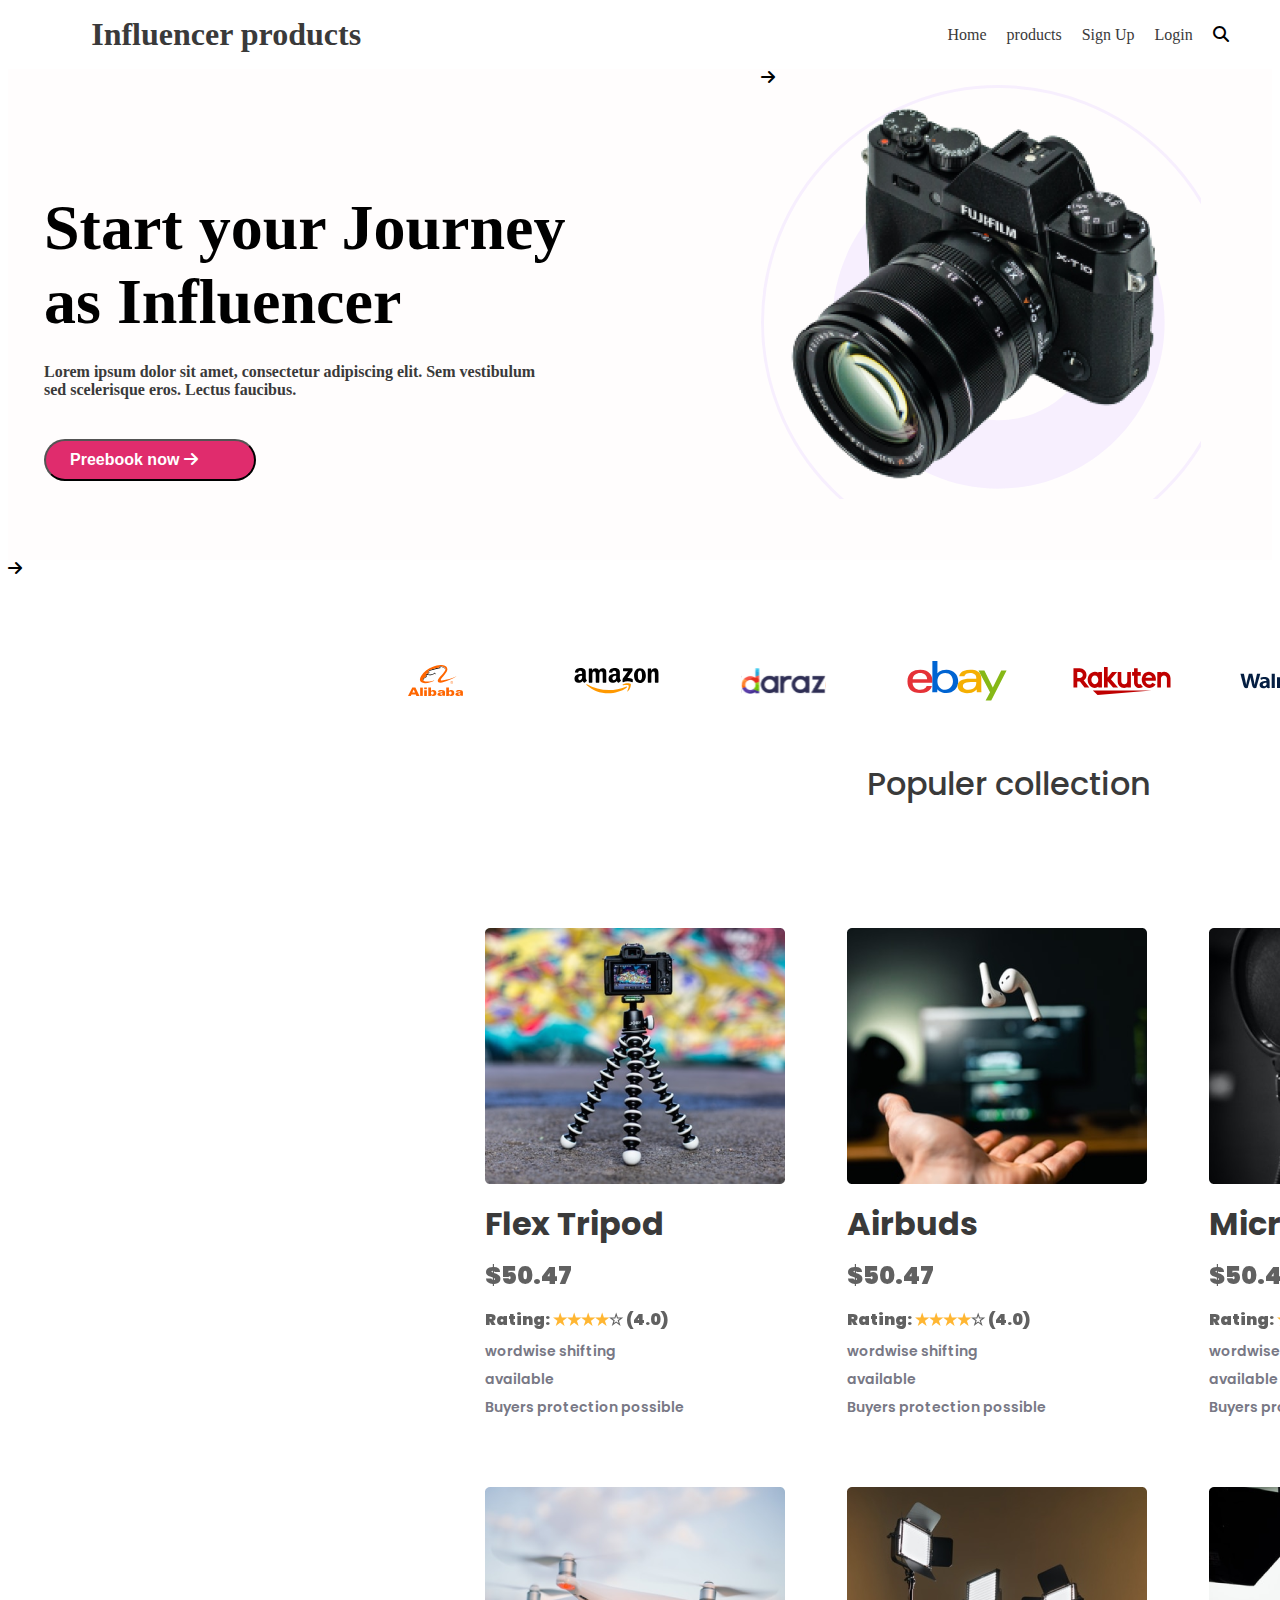
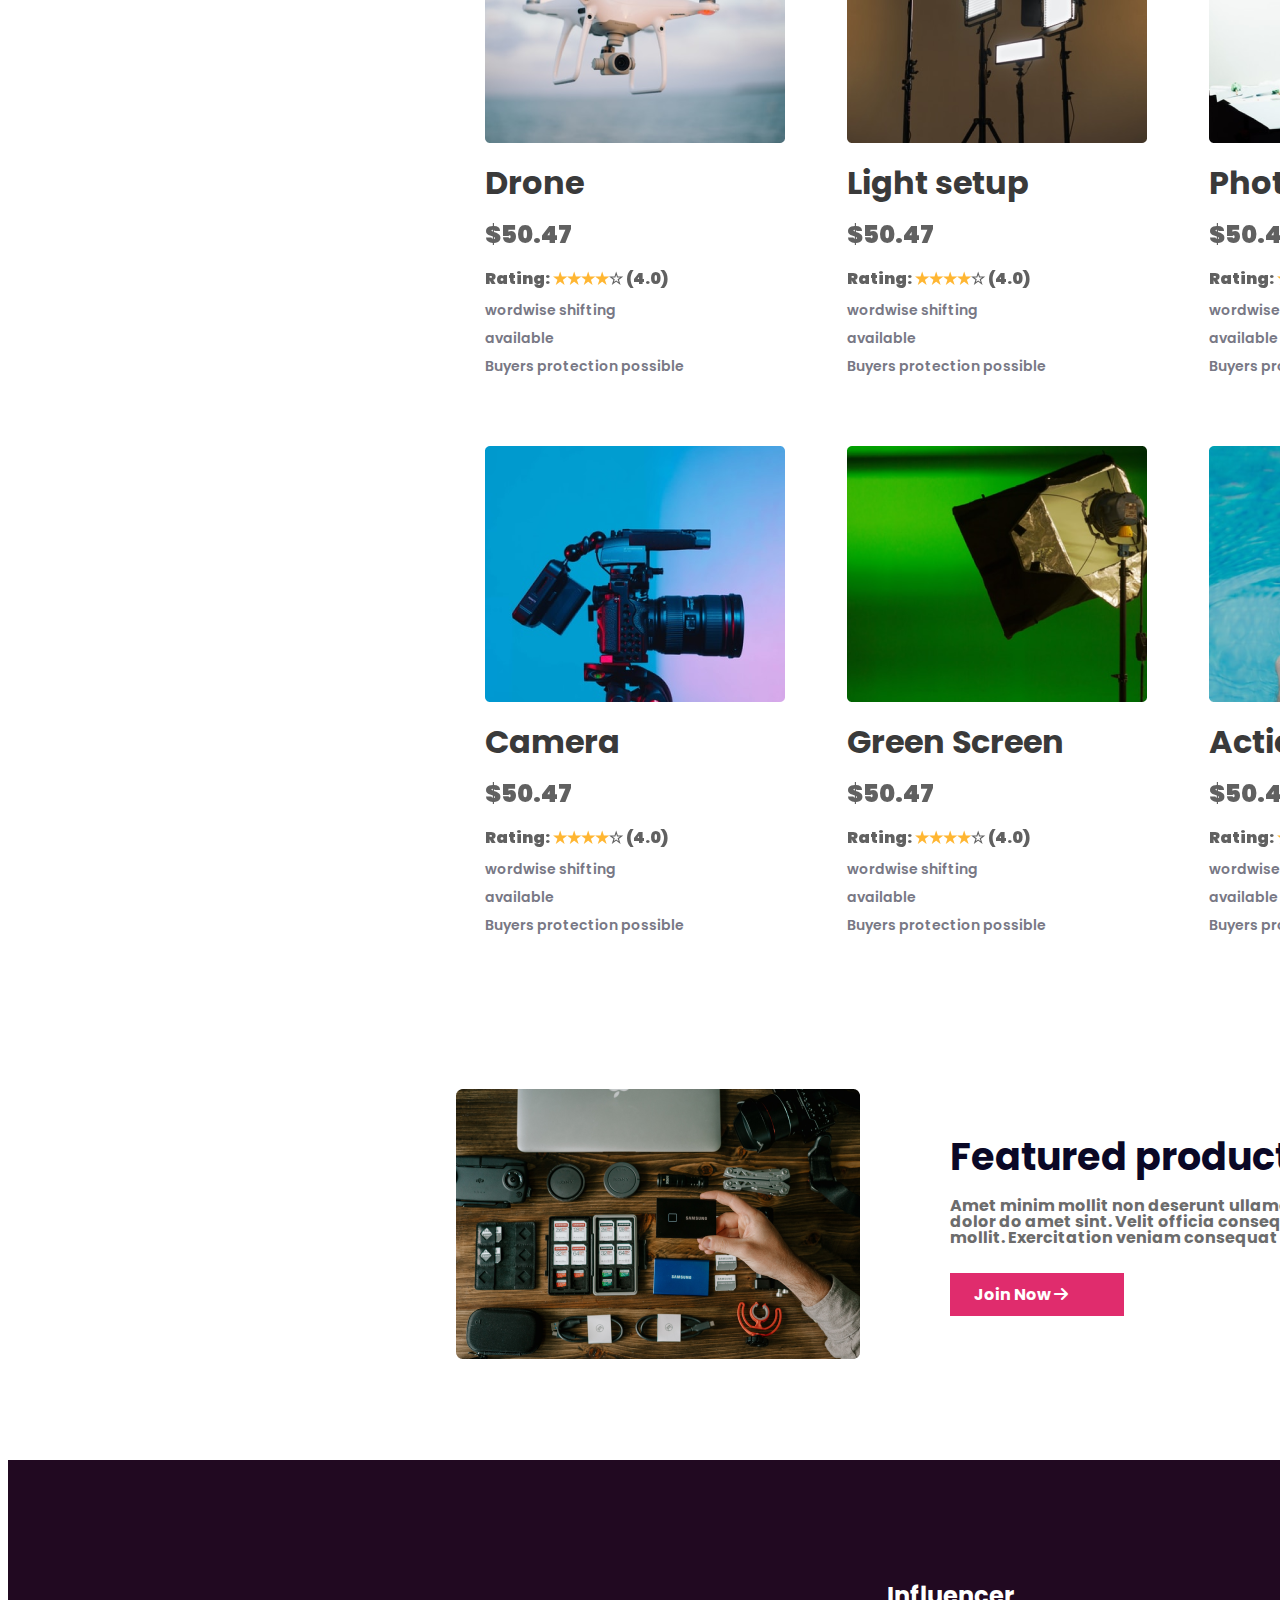
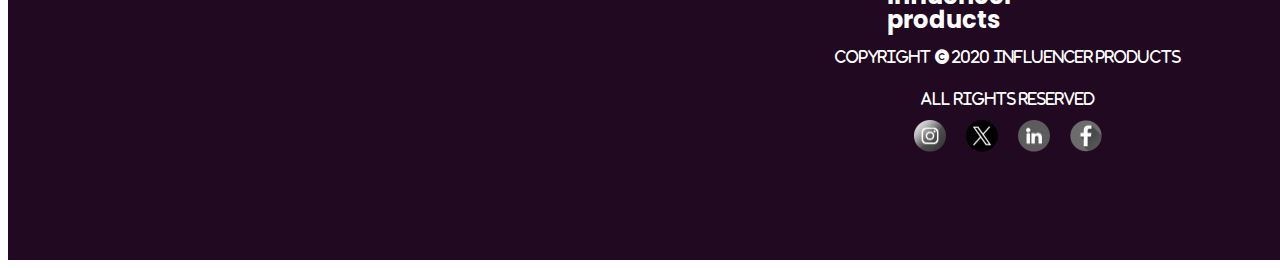
<file: index.html>
<!DOCTYPE html>
<html lang="en">
<head>
     <link rel="stylesheet" href="influence-gear.css">
    <meta charset="UTF-8">
    <meta name="viewport" content="width=device-width, initial-scale=1.0">
    <title>Influence gear</title>
   <link rel="stylesheet" href="https://cdnjs.cloudflare.com/ajax/libs/font-awesome/6.5.1/css/all.min.css">
</head>
<body>
    <nav>
        <ul>
           <li class="sp"><a href="">Influencer products</a></li> 
           <div><li><a href="">Home</a></li>    
           <li><a href="">products</a></li> 
           <li><a href="">Sign Up</a></li> 
           <li><a href="">Login</a></li> 
           <li><i class="fa-solid fa-magnifying-glass"></i></li>
</div>
        </ul>
    </nav>
    <section class="first">
        <div><h1>Start your Journey as 
Influencer</h1>
        <p>Lorem ipsum dolor sit amet, consectetur adipiscing elit. Sem vestibulum sed scelerisque eros. Lectus faucibus.</p>
        <button class="btn">Preebook now    <i class="fa-solid fa-arrow-right"></div>
        <div id="img"><img src="/images/logos/main-camera.png" alt=""></div>
    </section>
    <section class="cart">
   <img src="/images/logos/Alibaba.svg" alt=""><img src="/images/logos/Amazon.svg" alt=""><img src="/images/logos/Daraz.pk Logo.svg" alt=""><img src="/images/logos/Ebay.svg" alt=""><img src="images/logos/Rakuten.svg" alt=""><img src="/images/logos/Walmart.svg" alt=""><img src="/images/logos/Target.svg" alt="">
    </section>
    <section class="collection">
        <div><h3 class="fon head color">Populer collection</h3></div>
        <div class="container">
            <div class="box color fon">
                <img src="/images/logos/tripod.png" alt="">
                <h1>Flex Tripod</h1>
                <p class="para">$50.47</p>
                <p class="paraone">Rating: <span>★★★★</span>☆ (4.0)</p>
                <p class="paratwo">wordwise shifting</p>
                <p class="paratwo">available</p>
                <p class="paratwo">Buyers protection possible</p>
            </div>
            <div class="box color fon">
                <img src="/images/logos/airpod.png" alt="">
                <h1>Airbuds</h1>
                    <p class="para">$50.47</p>
                <p class="paraone">Rating: <span>★★★★</span>☆ (4.0)</p>
                <p class="paratwo">wordwise shifting</p>
                <p class="paratwo">available</p>
                <p class="paratwo">Buyers protection possible</p>
            </div>
            <div class="fon color box">
                <img src="/images/logos/mic.png" alt="">
                <h1>Microphone</h1>
                        <p class="para">$50.47</p>
                <p class="paraone">Rating: <span>★★★★</span>☆ (4.0)</p>
                <p class="paratwo">wordwise shifting</p>
                <p class="paratwo">available</p>
                <p class="paratwo">Buyers protection possible</p>
            </div>
            <div class="fon color box">
                <img src="/images/logos/drone.png" alt="">
                <h1>Drone</h1>
                    <p class="para">$50.47</p>
                <p class="paraone">Rating: <span>★★★★</span>☆ (4.0)</p>
                <p class="paratwo">wordwise shifting</p>
                <p class="paratwo">available</p>
                <p class="paratwo">Buyers protection possible</p>
            </div>
            <div class="fon color box">
                <img src="/images/logos/lights.png" alt="">
                <h1>Light setup</h1>
                     <p class="para">$50.47</p>
                <p class="paraone">Rating: <span>★★★★</span>☆ (4.0)</p>
                <p class="paratwo">wordwise shifting</p>
                <p class="paratwo">available</p>
                <p class="paratwo">Buyers protection possible</p>
            </div>
            <div class="fon color box">
                <img src="/images/logos/setup.png" alt="">
                <h1>Photoshoot set</h1>
                   <p class="para">$50.47</p>
                <p class="paraone">Rating: <span>★★★★</span>☆ (4.0)</p>
                <p class="paratwo">wordwise shifting</p>
                <p class="paratwo">available</p>
                <p class="paratwo">Buyers protection possible</p>
            </div>
            <div class="fon color box">
                <img src="/images/logos/camera.png" alt="">
                <h1>Camera</h1>
           <p class="para">$50.47</p>
                <p class="paraone">Rating: <span>★★★★</span>☆ (4.0)</p>
                <p class="paratwo">wordwise shifting</p>
                <p class="paratwo">available</p>
                <p class="paratwo">Buyers protection possible</p>
            </div>
            <div class="fon color box">
                <img src="/images/logos/single-light.png" alt="">
                <h1>Green Screen</h1>
                   <p class="para">$50.47</p>
                <p class="paraone">Rating: <span>★★★★</span>☆ (4.0)</p>
                <p class="paratwo">wordwise shifting</p>
                <p class="paratwo">available</p>
                <p class="paratwo">Buyers protection possible</p>
            </div>
            <div class="fon color box">
                <img src="/images/logos/action.png" alt="">
                <h1>Action Camera</h1>
                 <p class="para">$50.47</p>
                <p class="paraone">Rating: <span>★★★★</span>☆ (4.0)</p>
                <p class="paratwo">wordwise shifting</p>
                <p class="paratwo">available</p>
                <p class="paratwo">Buyers protection possible</p>
            </div>
        </div>

    </section>
    <section class="features">
        <div><img src="/images/logos/gear.png" alt=""></div>
        <div class="wri fon"><h1>Featured products at one place</h1>
        <p>Amet minim mollit non deserunt ullamco est sit aliqua dolor do amet sint.
             Velit officia consequat duis enim velit mollit. Exercitation veniam consequat sunt nostrud amet.</p>
        <botton class="btn">Join Now  <i class="fa-solid fa-arrow-right"></i></botton></div>
    </section>
   <section class="foot">
    <h1 class="fon">Influencer products</h1>
    <p>Copyright © 2020  influencer products</p>
    <p>All rights reserved</p>
    <div><img src="/images/logos/Instagram.png" alt=""><img src="images/logos/Twitter.png" alt=""><img src="images/logos/Linkedin.png" alt=""><img src="/images/logos/Facebook.png" alt=""></div>
   </section>
</body>
</html>
</file>
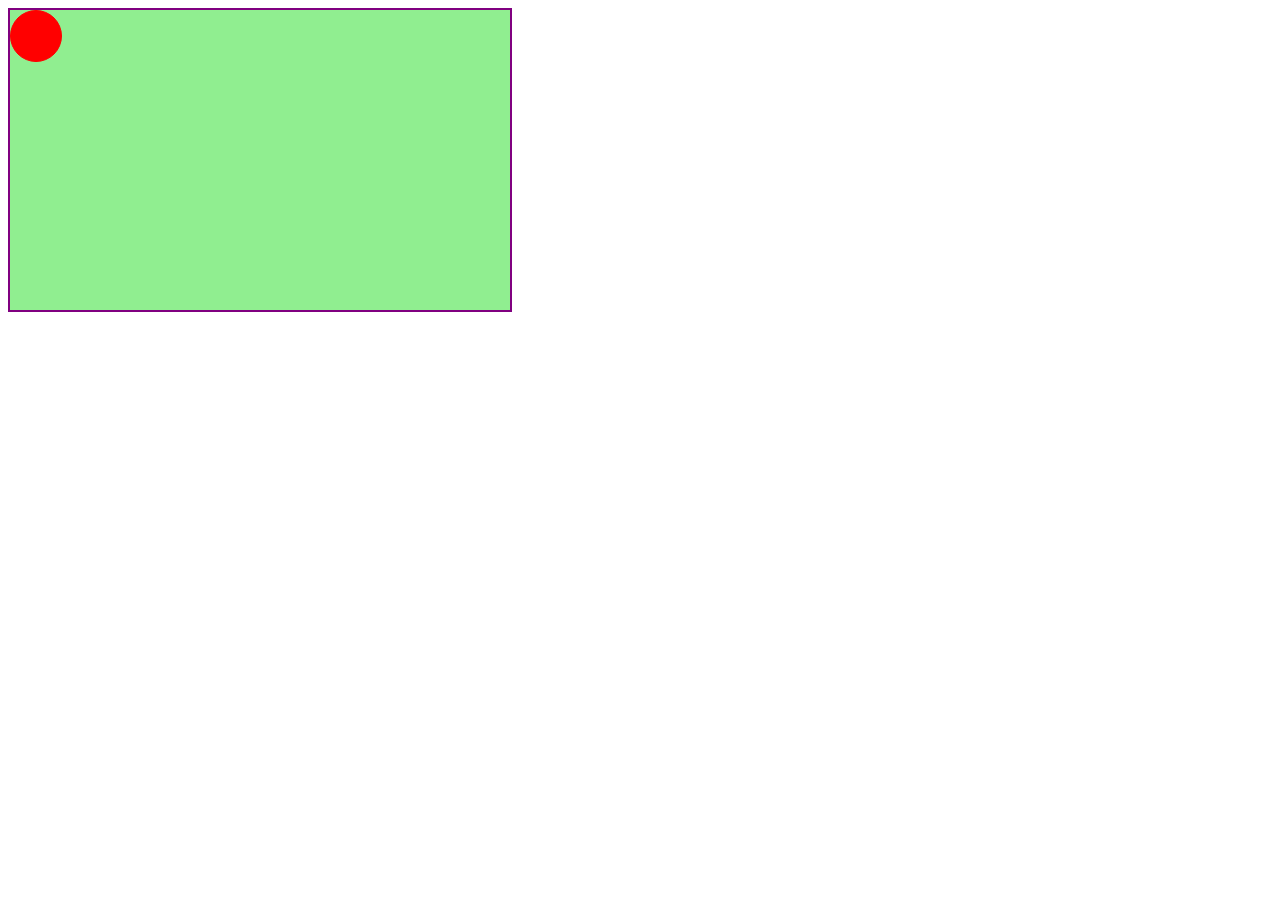
<file: animation.html>
<!DOCTYPE html>
<html lang="en">
<head>
    <meta charset="UTF-8">
    <meta name="viewport" content="width=device-width, initial-scale=1.0">
    <title>animation</title>
    <style>
        .stage{
            height: 300px;
            width: 500px;
            border: 2px solid purple;
            background-color: lightgreen;
        }
        .ball{
            height: 50px;
            width: 50px;
            border: 1px solid red;
            background-color: red;
            border-radius: 50%;
           position: relative;
           left: 0px;
           top: 0px;
           animation: bounce 5s ease-in-out infinite alternate;
        }
        @keyframes bounce{
            0%{
                left: 0px;
            }
            25%{
                left: 100px;
                top: 150px;
                background-color: blue;
            }
    100%{
                left: 450px;
                top: 0px;
                background-color: red;
            }
        }
    </style>
</head>
<body>
    <div class="stage">
        <div class="ball"></div>
    </div>
</body>
</html>
</file>
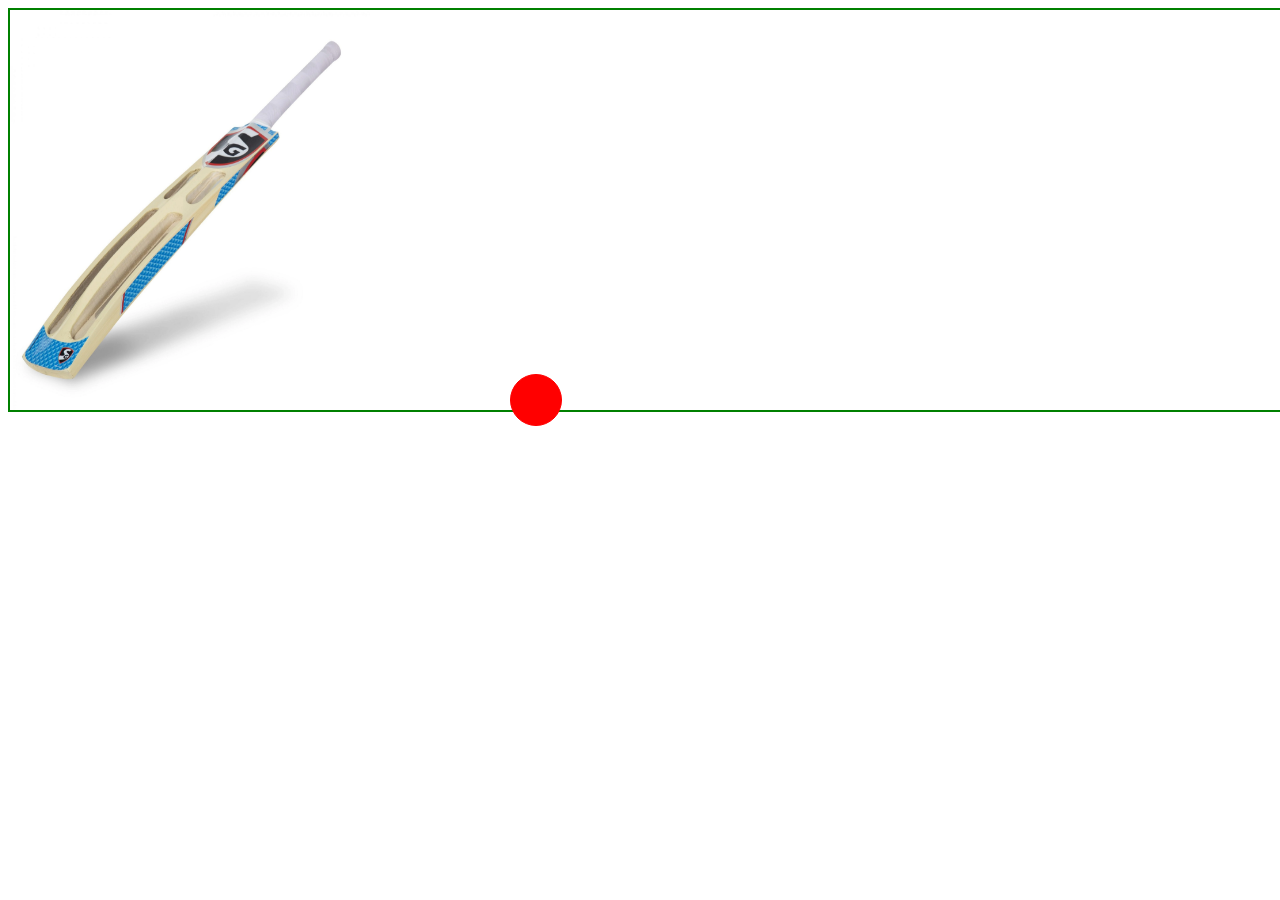
<file: cricket.html>
<!DOCTYPE html>
<html lang="en">
<head>
    <meta charset="UTF-8">
    <meta name="viewport" content="width=device-width, initial-scale=1.0">
    <title>cricket-ball</title>
<style>
    .field{
       height: 400px;
       width: 1800px;
        border: 2px solid green;
        transition: transform 0.1s ease-in ;
    }
    .field img{
        height: 400px;
        width: 20%;
        
    }
    .ball{
        height: 50px;
        width: 50px;
        border: 1px solid red;
        background-color: red;
        border-radius: 50%;
       position: relative;
       left: 500px;
       bottom: 40px;
    transition: transform 2s ease-out 0.1s ;
    }
    .field:hover img{
        transform: rotate(-70deg);
        transform-origin: top right;
    }
    .field:hover .ball{
        transform: translateX(1000px) translateY(-200px);
    }
</style>
</head>
<body>
    <div class="field">
        <img src="/images/T-800_1-scaled.webp" alt="">
       <div class="ball"></div>
    </div>
</body>
</html>
</file>
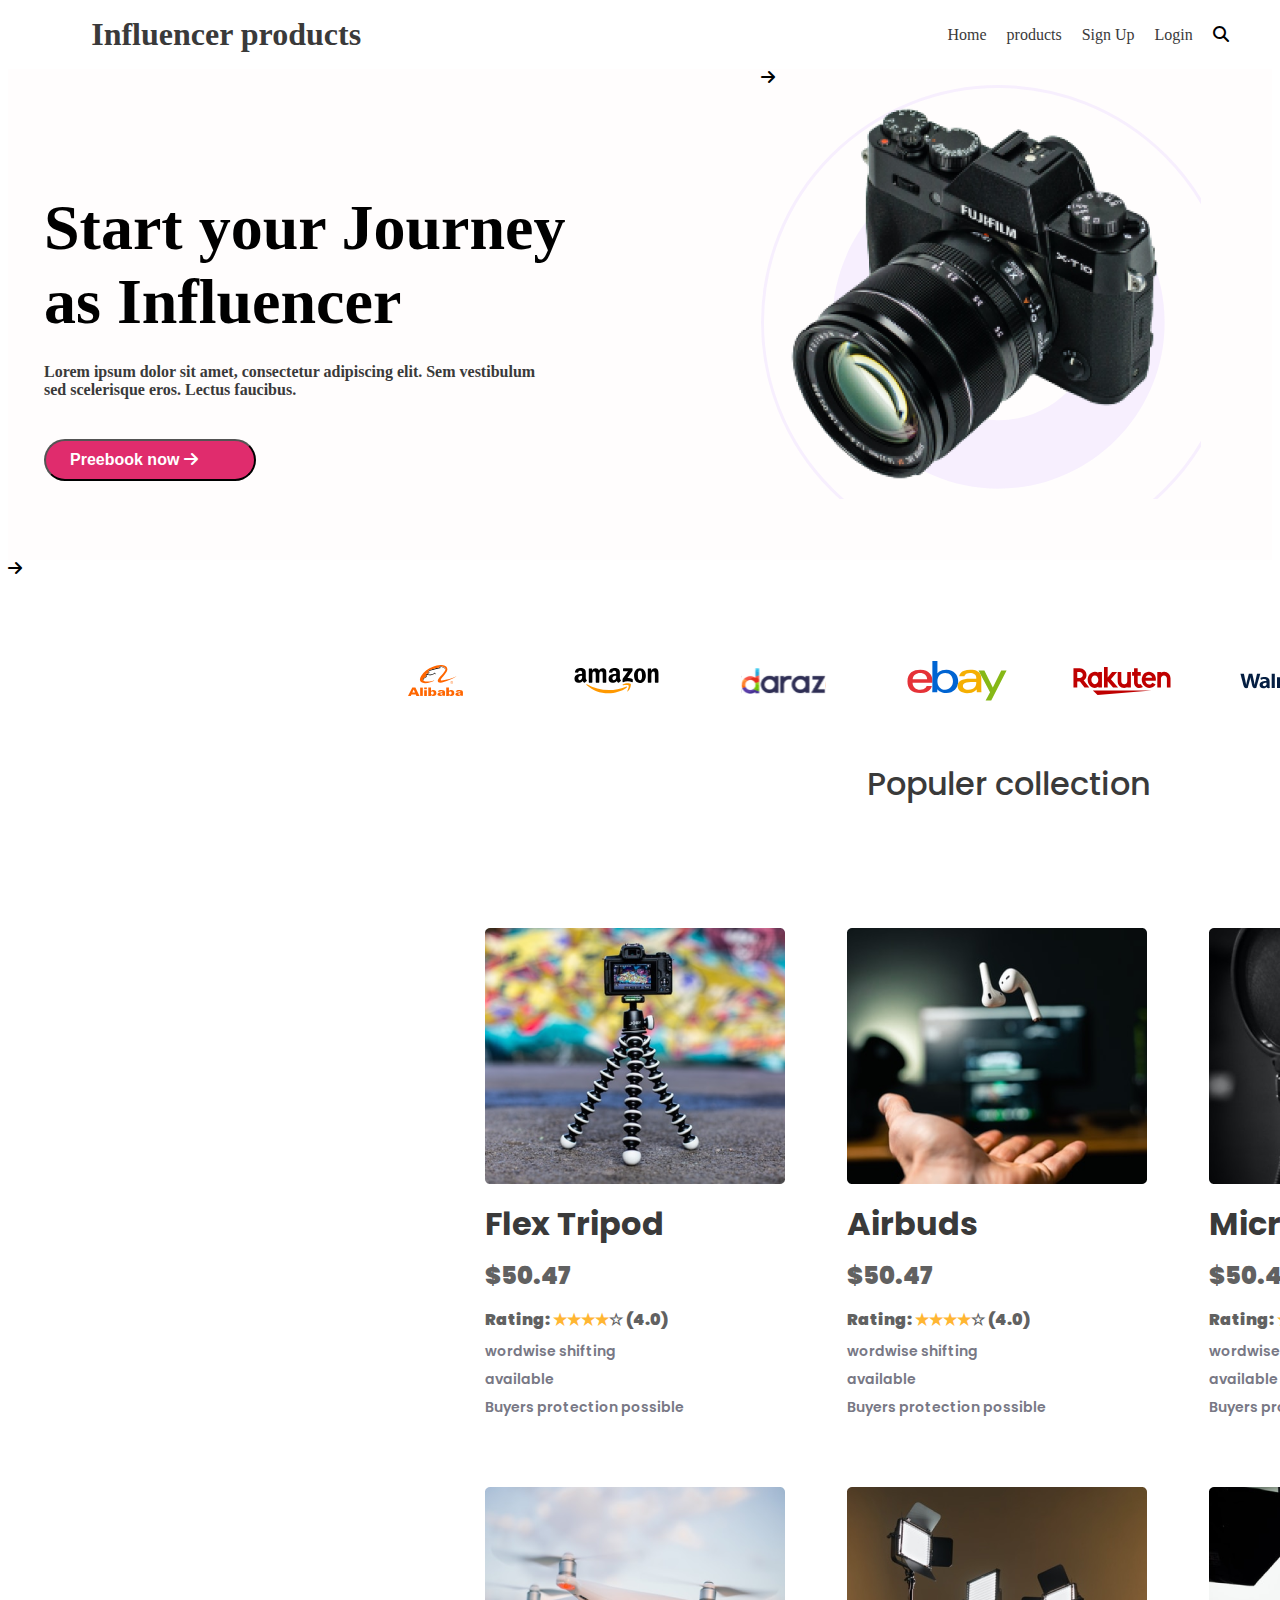
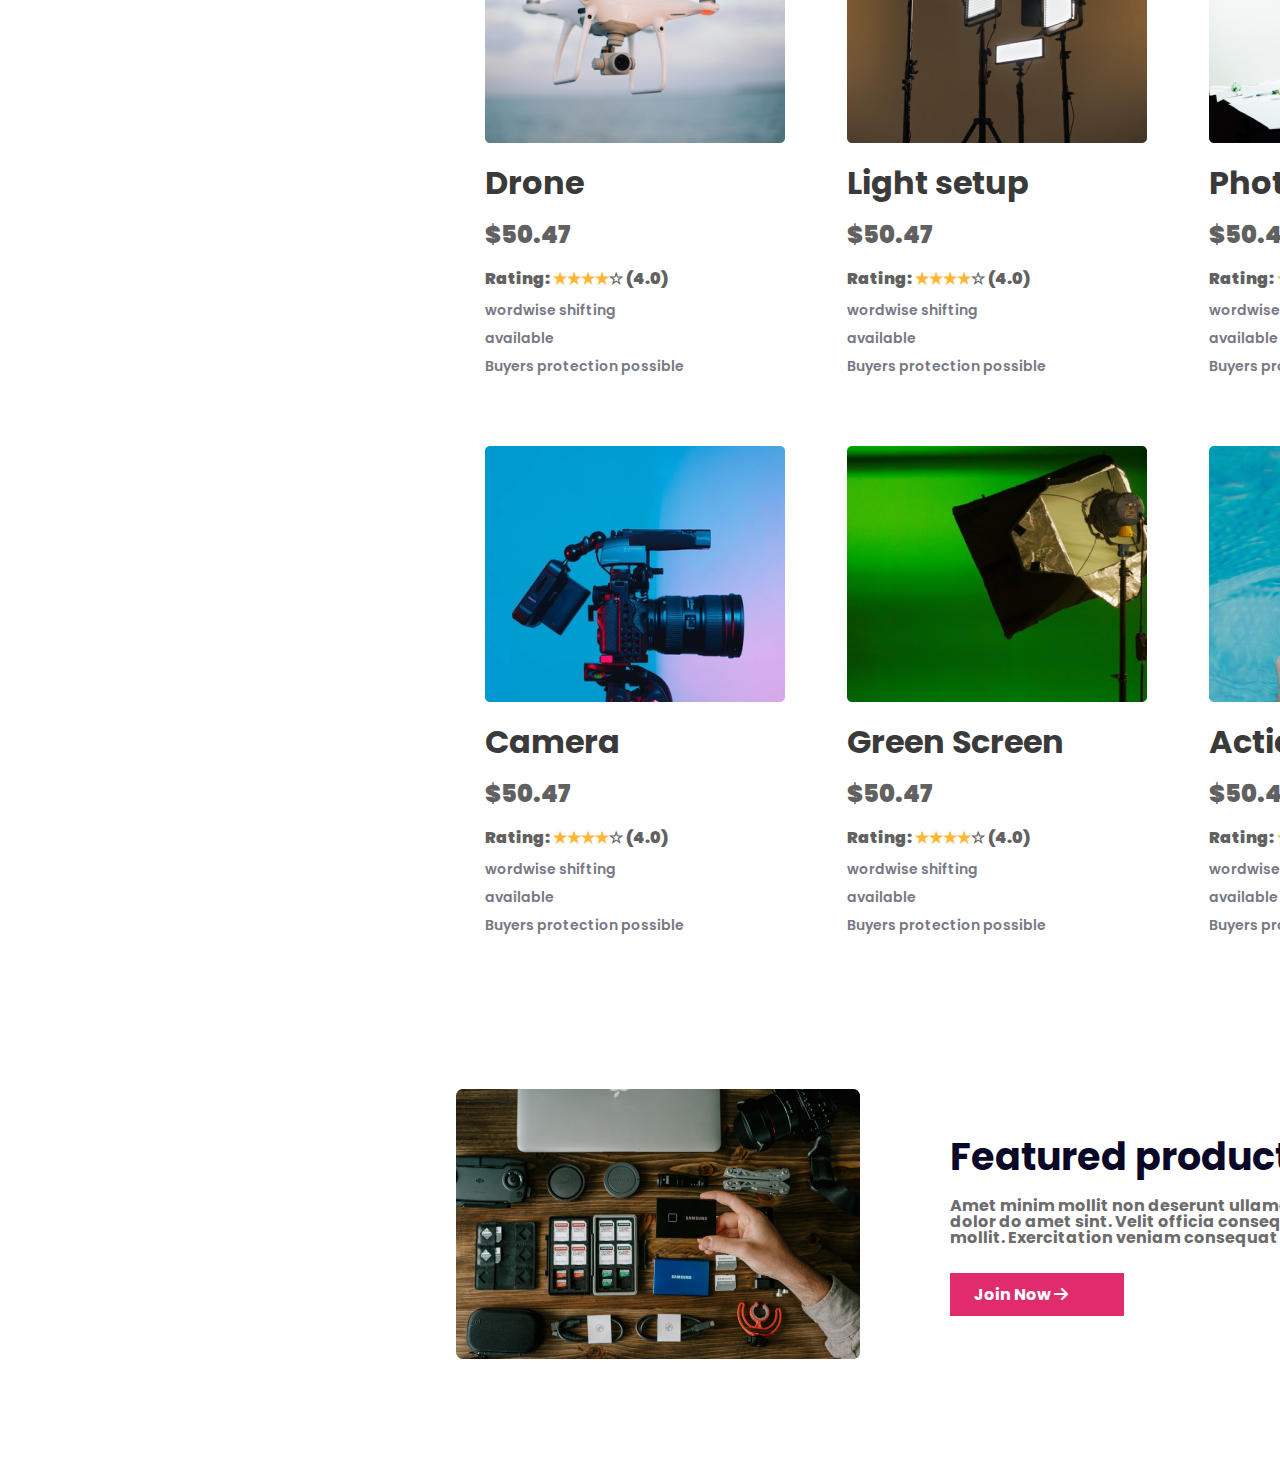
<file: influence-gear.html>
<!DOCTYPE html>
<html lang="en">
<head>
     <link rel="stylesheet" href="influence-gear.css">
    <meta charset="UTF-8">
    <meta name="viewport" content="width=device-width, initial-scale=1.0">
    <title>Influence gear</title>
   <link rel="stylesheet" href="https://cdnjs.cloudflare.com/ajax/libs/font-awesome/6.5.1/css/all.min.css">
</head>
<body>
    <nav>
        <ul>
           <li class="sp"><a href="">Influencer products</a></li> 
           <div><li><a href="">Home</a></li>    
           <li><a href="">products</a></li> 
           <li><a href="">Sign Up</a></li> 
           <li><a href="">Login</a></li> 
           <li><i class="fa-solid fa-magnifying-glass"></i></li>
</div>
        </ul>
    </nav>
    <section class="first">
        <div><h1>Start your Journey as 
Influencer</h1>
        <p>Lorem ipsum dolor sit amet, consectetur adipiscing elit. Sem vestibulum sed scelerisque eros. Lectus faucibus.</p>
        <button class="btn">Preebook now    <i class="fa-solid fa-arrow-right"></div>
        <div id="img"><img src="/images/logos/main-camera.png" alt=""></div>
    </section>
    <section class="cart">
   <img src="/images/logos/Alibaba.svg" alt=""><img src="/images/logos/Amazon.svg" alt=""><img src="/images/logos/Daraz.pk Logo.svg" alt=""><img src="/images/logos/Ebay.svg" alt=""><img src="images/logos/Rakuten.svg" alt=""><img src="/images/logos/Walmart.svg" alt=""><img src="/images/logos/Target.svg" alt="">
    </section>
    <section class="collection">
        <div><h3 class="fon head color">Populer collection</h3></div>
        <div class="container">
            <div class="box color fon">
                <img src="/images/logos/tripod.png" alt="">
                <h1>Flex Tripod</h1>
                <p class="para">$50.47</p>
                <p class="paraone">Rating: <span>★★★★</span>☆ (4.0)</p>
                <p class="paratwo">wordwise shifting</p>
                <p class="paratwo">available</p>
                <p class="paratwo">Buyers protection possible</p>
            </div>
            <div class="box color fon">
                <img src="/images/logos/airpod.png" alt="">
                <h1>Airbuds</h1>
                    <p class="para">$50.47</p>
                <p class="paraone">Rating: <span>★★★★</span>☆ (4.0)</p>
                <p class="paratwo">wordwise shifting</p>
                <p class="paratwo">available</p>
                <p class="paratwo">Buyers protection possible</p>
            </div>
            <div class="fon color box">
                <img src="/images/logos/mic.png" alt="">
                <h1>Microphone</h1>
                        <p class="para">$50.47</p>
                <p class="paraone">Rating: <span>★★★★</span>☆ (4.0)</p>
                <p class="paratwo">wordwise shifting</p>
                <p class="paratwo">available</p>
                <p class="paratwo">Buyers protection possible</p>
            </div>
            <div class="fon color box">
                <img src="/images/logos/drone.png" alt="">
                <h1>Drone</h1>
                    <p class="para">$50.47</p>
                <p class="paraone">Rating: <span>★★★★</span>☆ (4.0)</p>
                <p class="paratwo">wordwise shifting</p>
                <p class="paratwo">available</p>
                <p class="paratwo">Buyers protection possible</p>
            </div>
            <div class="fon color box">
                <img src="/images/logos/lights.png" alt="">
                <h1>Light setup</h1>
                     <p class="para">$50.47</p>
                <p class="paraone">Rating: <span>★★★★</span>☆ (4.0)</p>
                <p class="paratwo">wordwise shifting</p>
                <p class="paratwo">available</p>
                <p class="paratwo">Buyers protection possible</p>
            </div>
            <div class="fon color box">
                <img src="/images/logos/setup.png" alt="">
                <h1>Photoshoot set</h1>
                   <p class="para">$50.47</p>
                <p class="paraone">Rating: <span>★★★★</span>☆ (4.0)</p>
                <p class="paratwo">wordwise shifting</p>
                <p class="paratwo">available</p>
                <p class="paratwo">Buyers protection possible</p>
            </div>
            <div class="fon color box">
                <img src="/images/logos/camera.png" alt="">
                <h1>Camera</h1>
           <p class="para">$50.47</p>
                <p class="paraone">Rating: <span>★★★★</span>☆ (4.0)</p>
                <p class="paratwo">wordwise shifting</p>
                <p class="paratwo">available</p>
                <p class="paratwo">Buyers protection possible</p>
            </div>
            <div class="fon color box">
                <img src="/images/logos/single-light.png" alt="">
                <h1>Green Screen</h1>
                   <p class="para">$50.47</p>
                <p class="paraone">Rating: <span>★★★★</span>☆ (4.0)</p>
                <p class="paratwo">wordwise shifting</p>
                <p class="paratwo">available</p>
                <p class="paratwo">Buyers protection possible</p>
            </div>
            <div class="fon color box">
                <img src="/images/logos/action.png" alt="">
                <h1>Action Camera</h1>
                 <p class="para">$50.47</p>
                <p class="paraone">Rating: <span>★★★★</span>☆ (4.0)</p>
                <p class="paratwo">wordwise shifting</p>
                <p class="paratwo">available</p>
                <p class="paratwo">Buyers protection possible</p>
            </div>
        </div>

    </section>
    <section class="features">
        <div><img src="/images/logos/gear.png" alt=""></div>
        <div class="wri fon"><h1>Featured products at one place</h1>
        <p>Amet minim mollit non deserunt ullamco est sit aliqua dolor do amet sint.
             Velit officia consequat duis enim velit mollit. Exercitation veniam consequat sunt nostrud amet.</p>
        <botton class="btn">Join Now  <i class="fa-solid fa-arrow-right"></i></botton></div>
    </section>
</body>
</html>
</file>
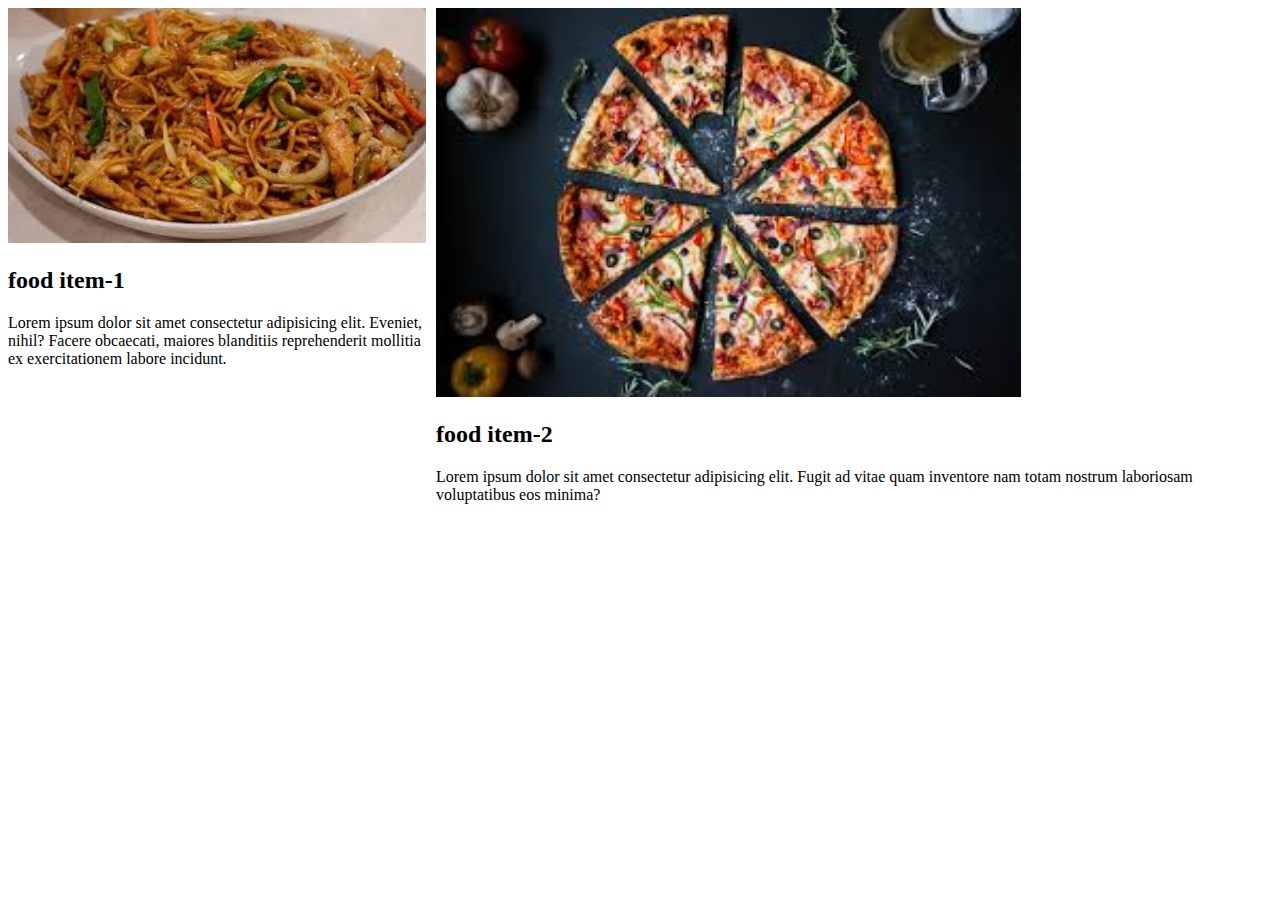
<file: project1.html>
<!DOCTYPE html>
<html lang="en">
<head>
  
    <meta charset="UTF-8">
    <meta name="viewport" content="width=device-width, initial-scale=1.0">
    <title>Document</title>
      <style>
        .container{ 
            display: grid;
            grid-template-columns: repeat(1,1fr) 2fr;
            gap: 10px;
        }
        .food-2 img{
width: 70%;
        }
        .food-1 img{
            width: 100%;
        }
        @media screen and (max-width:600px){
            .container{
                display: flex;
                flex-direction: column;
            }
        .food-1 img{
            width: 70%;
         }
         .food-2 img{
            width: 100%;
         }
        }
      
    </style>
</head>
<body>
    <div class="container">
        <div class="food-1">
            <img src="/images/images (1).jpeg" alt="">
            <h2>food item-1</h2>
            
            <p>Lorem ipsum dolor sit amet consectetur adipisicing elit. Eveniet, nihil? Facere obcaecati, maiores blanditiis reprehenderit mollitia ex exercitationem labore incidunt.</p>
        </div>
        <div class="food-2">
            <img src="/images/images.jpeg" alt="">
            
            <h2>food item-2</h2>
            <p>Lorem ipsum dolor sit amet consectetur adipisicing elit. Fugit ad vitae quam inventore nam totam nostrum laboriosam voluptatibus eos minima?</p>
            
    </div>
</body>
</html>
</file>
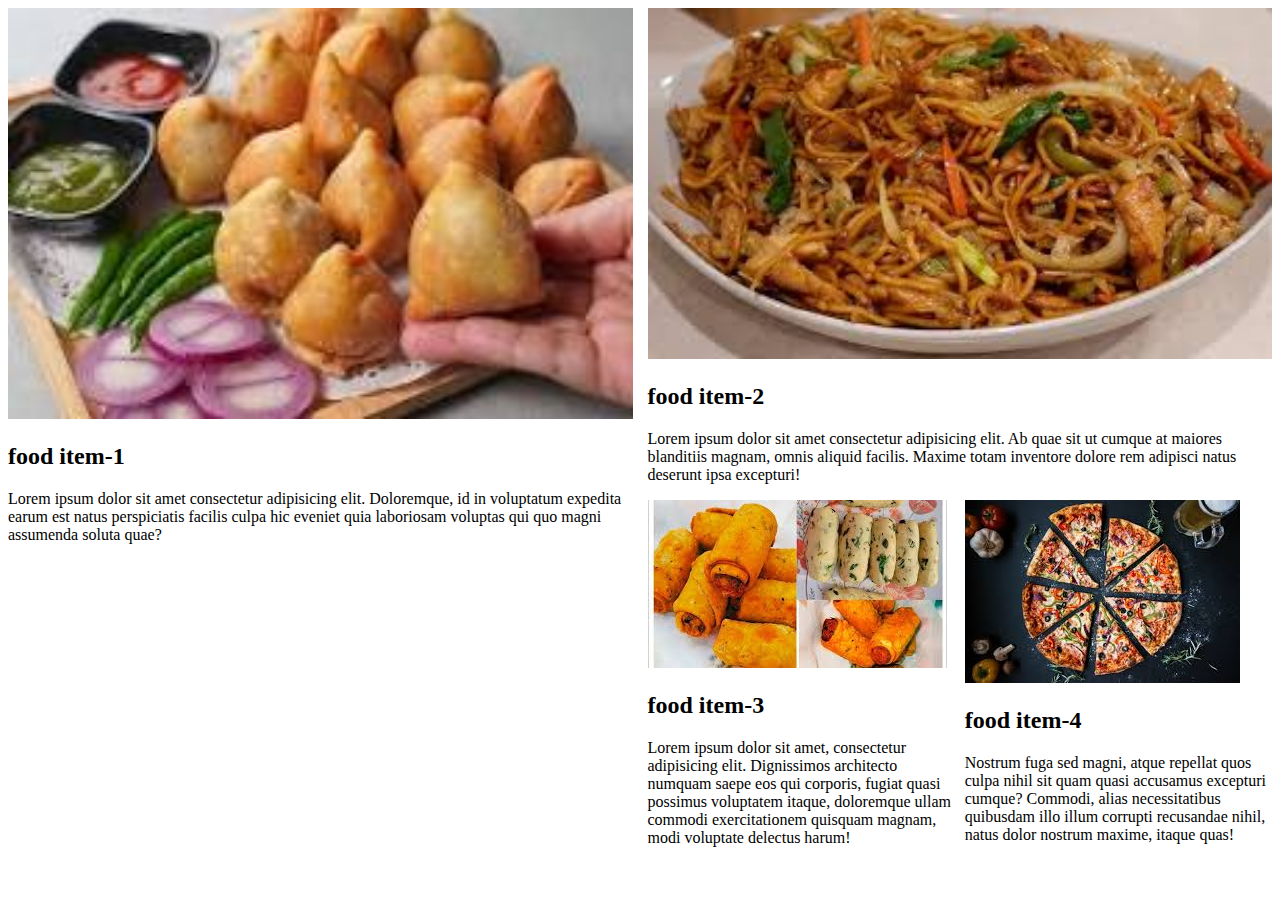
<file: project2.html>
<!DOCTYPE html>
<html lang="en">
<head>
    <style>
        .container{
            display: grid;
            grid-template-columns: repeat(2,1fr);
            gap: 15px;
        }
 #a1 img{
width: 100%;
        }
        #a2 {
display: grid;
grid-template-columns: repeat(2,1fr);
gap: 10px;
        }
        #a3 img{
width: 100%;
height: 90%;
        }
        @media screen and (max-width:700px){
            .container{
                display: flex;
                flex-direction: column;
            }
       #a2{
display: flex;
flex-direction: column;
       }
       #a2 div img{
width: 100%;
       }
        }
      
 
    </style>
    <meta charset="UTF-8">
    <meta name="viewport" content="width=device-width, initial-scale=1.0">
    <title>project-2</title>
</head>
<body>
    <div class="container">
        <div id="a1"><img src="/images/download.jpeg" alt="">
        <h2>food item-1</h2>
        <p>Lorem ipsum dolor sit amet consectetur adipisicing elit. Doloremque, id in voluptatum expedita 
            earum est natus perspiciatis facilis culpa hic eveniet quia laboriosam voluptas qui quo magni assumenda soluta quae?</p></div>
        <div>
            <div id="a3"><img src="/images/images (1).jpeg" alt="">
            <h2>food item-2</h2>
            <p>Lorem ipsum dolor sit amet consectetur adipisicing elit. Ab quae sit ut cumque at maiores 
                blanditiis magnam, omnis aliquid facilis. Maxime totam inventore dolore rem adipisci natus deserunt ipsa excepturi!</p></div>
        <div id="a2">
            <div>
                <img src="/images/images (2).jpeg" alt="">
                <h2>food item-3</h2>
                <p>Lorem ipsum dolor sit amet, consectetur adipisicing elit. Dignissimos architecto numquam 
                    saepe eos qui corporis, fugiat quasi possimus voluptatem itaque, doloremque ullam commodi exercitationem quisquam magnam, modi voluptate delectus harum!</p>
            </div>
            <div>
                <img src="/images/images.jpeg" alt="">
                <h2>food item-4</h2>
                <p>Nostrum fuga sed magni, atque repellat quos culpa nihil sit quam quasi accusamus excepturi
                     cumque? Commodi, alias necessitatibus quibusdam illo illum corrupti recusandae nihil, natus dolor nostrum maxime, itaque quas!</p>
            </div>
        </div></div>
    </div>
</body>
</html>
</file>
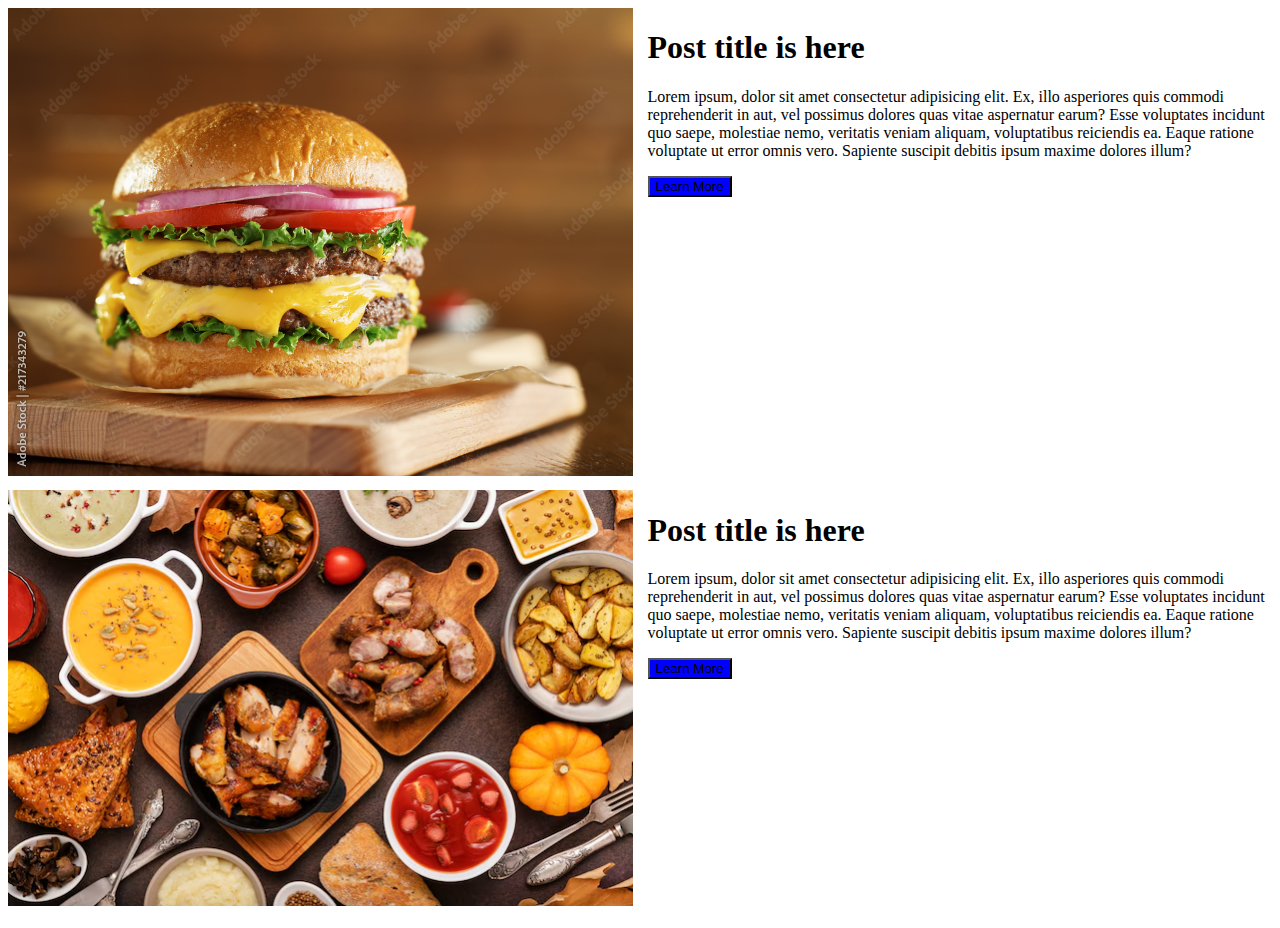
<file: project3.html>
<!DOCTYPE html>
<html lang="en">
<head>
    <style>
        .container{
            display: grid;
            grid-template-columns: repeat(2,1fr);
            gap: 15px;
        }
        .container img{
            width:100%;
            margin-bottom: 10px;
        }
        button{
            background-color: blue;
            font-color: white;
        }
        @media screen and (max-width:700px){
            .container{
                display: flex;
                flex-direction: column;
            }
        }
    </style>
    <meta charset="UTF-8">
    <meta name="viewport" content="width=device-width, initial-scale=1.0">
    <title>responsive 3</title>
</head>
<body>
    <div class="container">
        <div><img src="/images/1000_F_217343279_B3oUMemzWjycDq0Qx6kT7lt4RhYYApcB.jpg" alt=""></div>
        <div><h1>Post title is here</h1>
        <p>Lorem ipsum, dolor sit amet consectetur adipisicing elit. Ex, illo asperiores quis commodi reprehenderit in aut, vel possimus dolores quas vitae aspernatur earum? Esse voluptates incidunt quo saepe, molestiae nemo,
             veritatis veniam aliquam, voluptatibus reiciendis ea. Eaque ratione voluptate ut error omnis vero. Sapiente suscipit debitis ipsum maxime dolores illum?</p>
        <button>Learn More</button></div>
    </div>
        <div class="container">
        <div><img src="/images/top-view-table-full-food_23-2149209253.avif" alt=""></div>
        <div><h1>Post title is here</h1>
        <p>Lorem ipsum, dolor sit amet consectetur adipisicing elit. Ex, illo asperiores quis commodi reprehenderit in aut, vel possimus dolores quas vitae aspernatur earum? Esse voluptates incidunt quo saepe, molestiae nemo,
             veritatis veniam aliquam, voluptatibus reiciendis ea. Eaque ratione voluptate ut error omnis vero. Sapiente suscipit debitis ipsum maxime dolores illum?</p>
        <button>Learn More</button></div>
    </div>
</body>
</html>
</file>
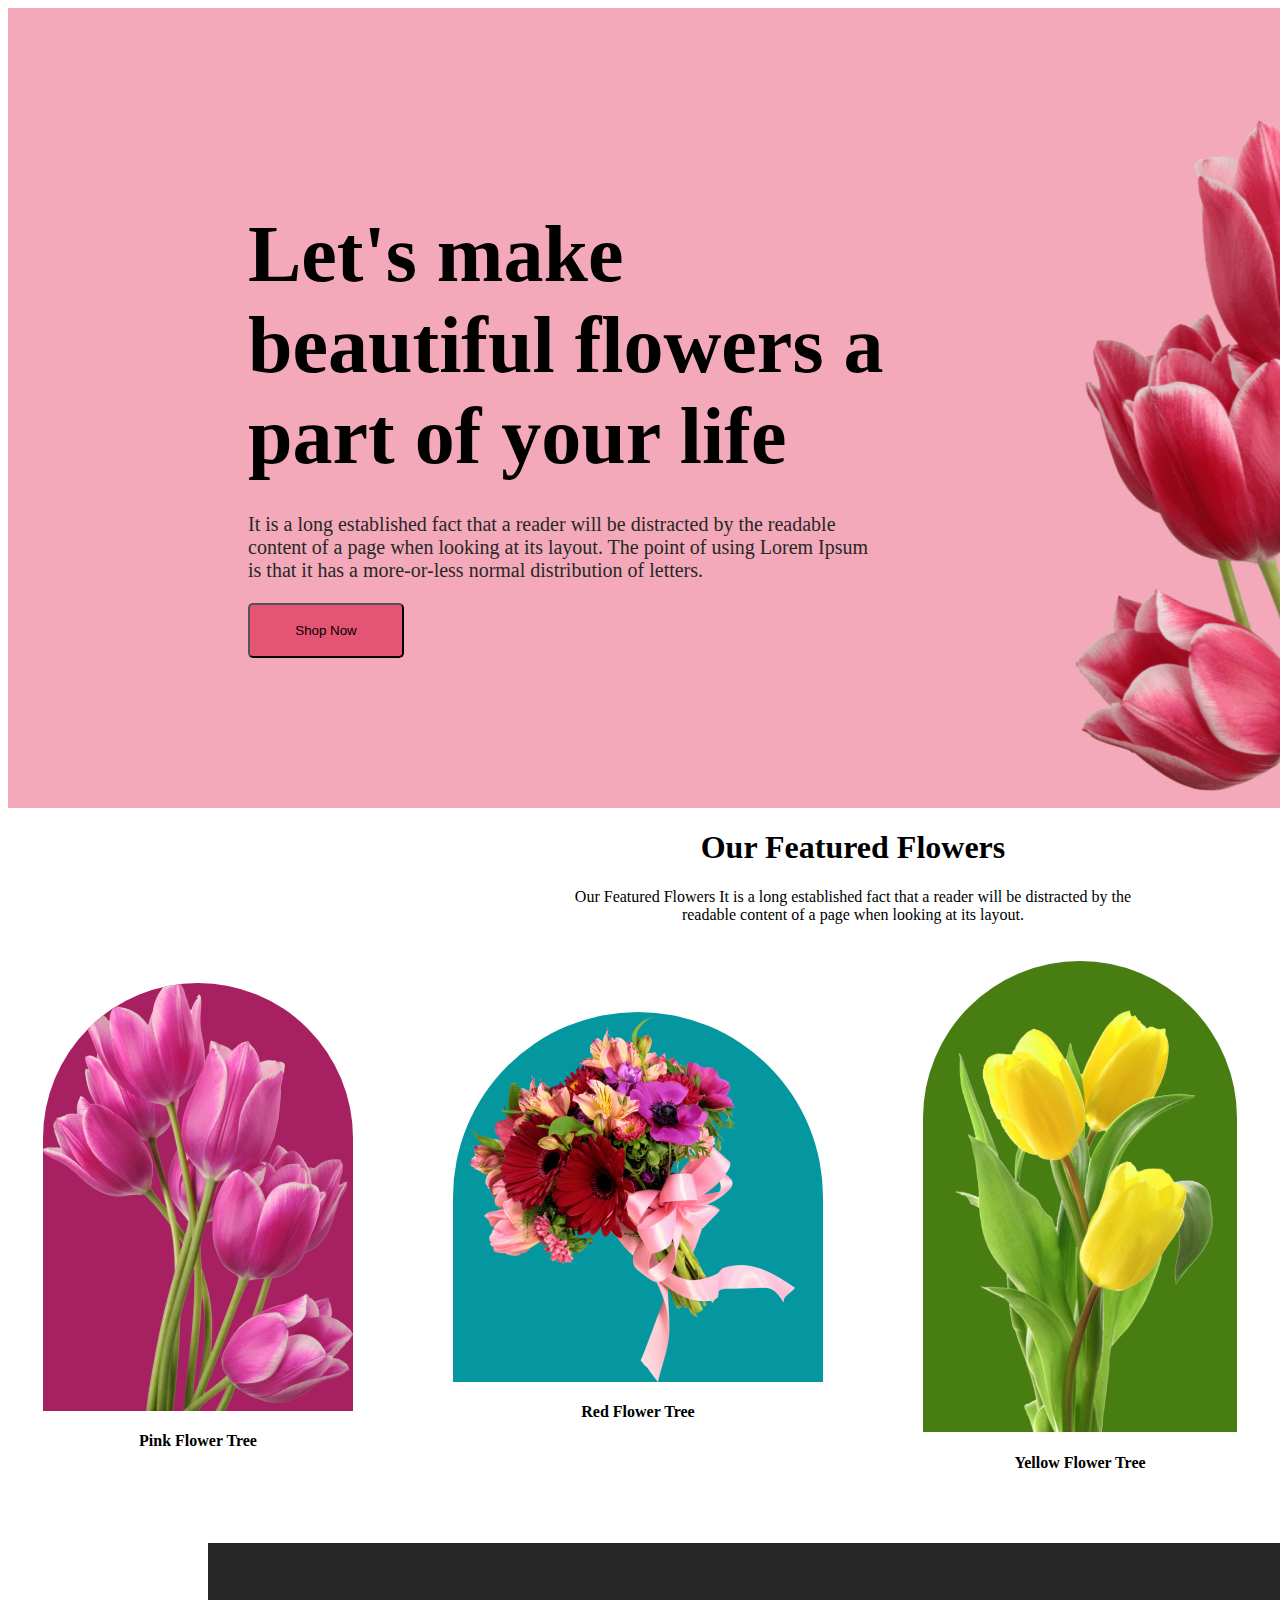
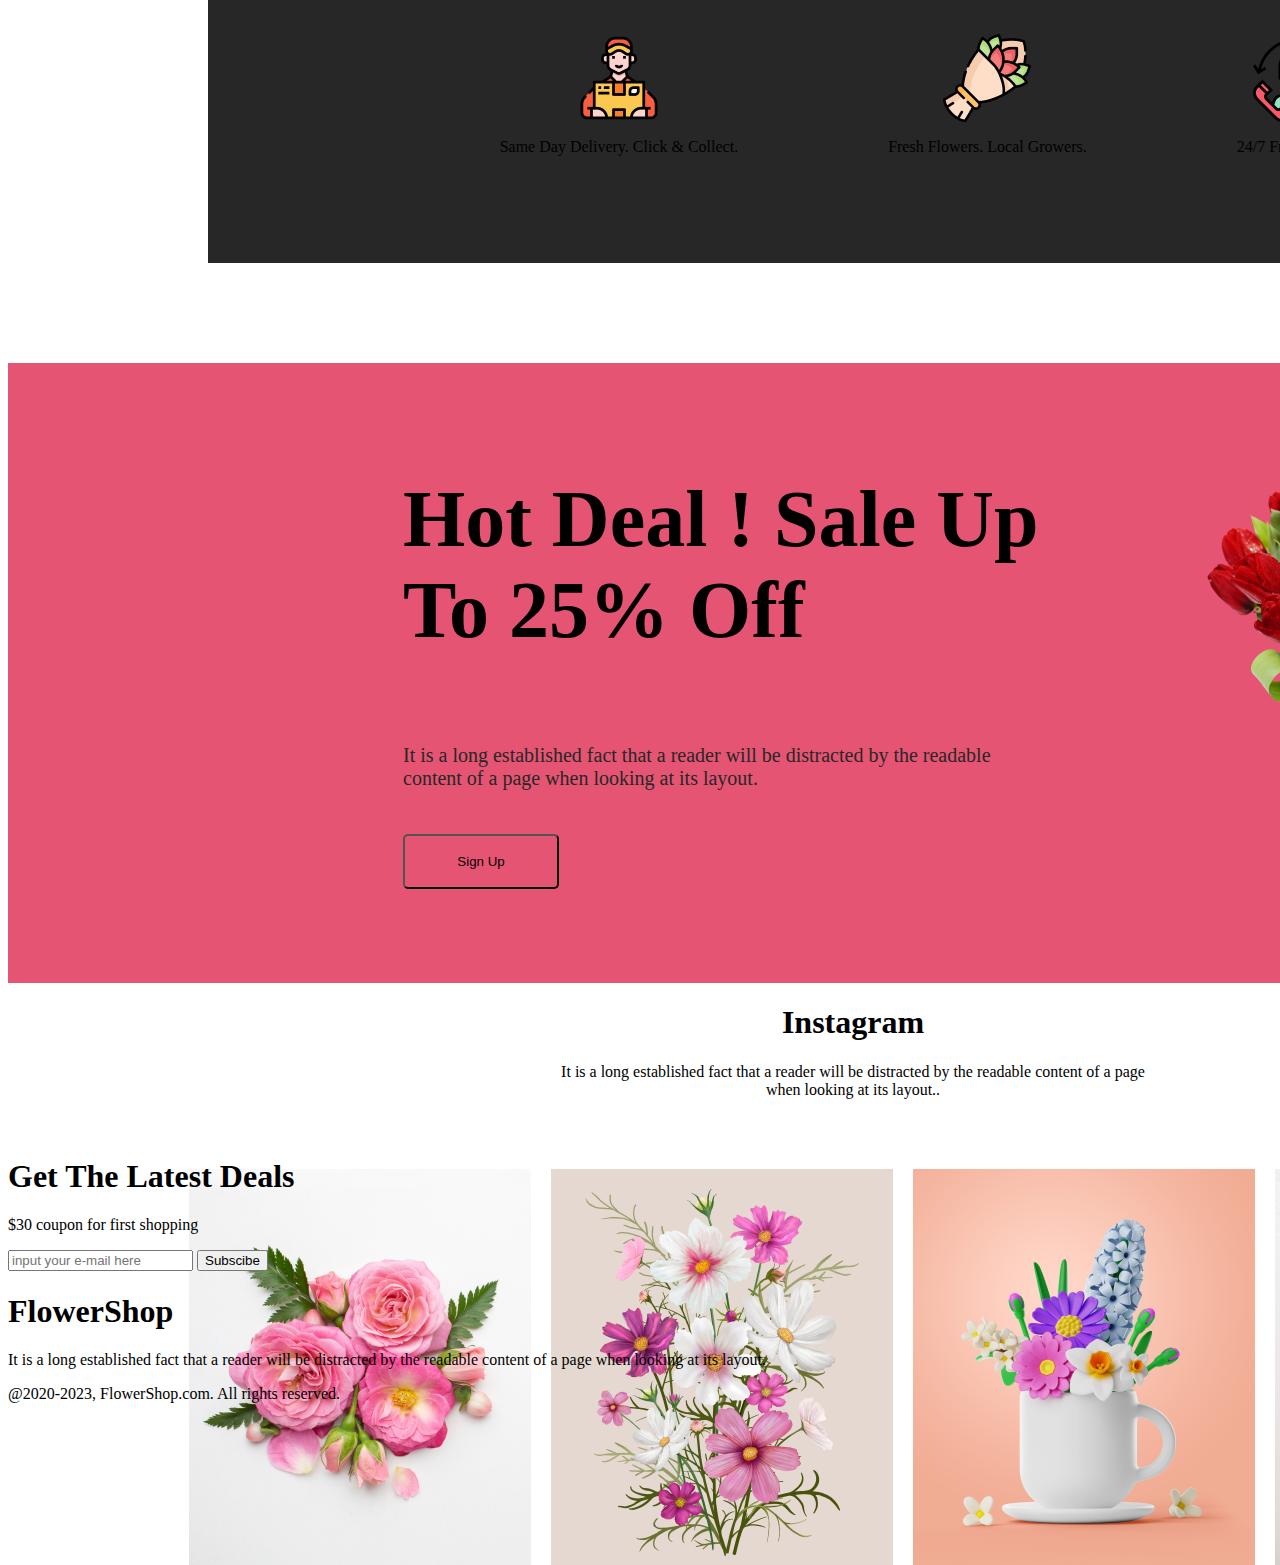
<file: responsive-chal1.html>
<!DOCTYPE html>
<html lang="en">
<head>
    <link rel="stylesheet" href="responsive-chall1.css">
    <meta charset="UTF-8">
    <meta name="viewport" content="width=device-width, initial-scale=1.0">
    <title>OUR FLOWER SHOP</title>
</head>
<body>
  
        <section class="first">
            <div>
                <h1>Let's make beautiful flowers a part of your life </h1>
                <p>It is a long established fact that a reader will be distracted by the readable content of a page when looking at its layout. 
                    The point of using Lorem Ipsum is that it has a more-or-less normal distribution of letters.</p>
                <button>Shop Now</button>
            </div>
            <img src="/images/pngwing 10.png" alt="">
        </section>
        <div class="second">
            <h1>Our Featured Flowers</h1>
            <p>Our Featured Flowers
It is a long established fact that a reader will be distracted by the readable content of a page when looking at its layout.</p>
        </div>
  
        <section id="three">
            <div>
                <img src="/images/pngwing 6.png" alt="" id="a"class="flower">
                <h4>Pink Flower Tree</h4>
            </div>
            <div>                <img src="/images/pngwing 5.png" alt="" id="b" class="flower">
                <h4>Red Flower Tree</h4>
            </div>
            <div>
                <img src="/images/pngwing 7.png" alt=""` id="c" class="flower">
                <h4>Yellow Flower Tree</h4>
            </div>
        </section>
        <section id="forth">
            <div>
                <img src="/images/Group 57.png" alt="">
                <p>Same Day Delivery. Click & Collect.</p>
            </div>
            <div>
                <img src="/images/Group 58.png" alt="">
                <p>Fresh Flowers. Local Growers.</p>
            </div>
            <div>
                <img src="/images/Group 59.png" alt="">
                <p>24/7 Free Support.</p>
            </div>
        </section>
      <section class="first" id="five">
            <div>
                <h1>Hot Deal ! Sale Up To 25% Off </h1>
                <p>It is a long established fact that a reader will be distracted by the readable content of a page when looking at its layout.</p>
                <button>Sign Up</button>
            </div>
            <img src="/images/pngwing 8.png" alt="" id="pic">
        </section>
        <div class="second" id="bla">
            <h1>Instagram</h1>
            <p>It is a long established fact that a reader will be distracted by the readable content of a page when looking at its layout..</p>
            <div id="econd"><img src="/images/Flower 01.png" alt=""><img src="/images/Rectangle 4.png" alt=""><img src="/images/Rectangle 5.png" alt=""><img src="/images/Rectangle 6.png" alt="">
            </div>
        </div>
          <section class="sixx">
            <div>
                <h1>Get The Latest Deals</h1>
            <p>$30 coupon for first shopping</p></div>
            <div id="sp"><input type="email" name="" id="" placeholder="input your e-mail here">
            <button>Subscibe</button></div>
        </section>
        <section id="seven">
            <div id="last">
                <h1><span>Flower</span>Shop</h1>
                <p>It is a long established fact that a reader will be distracted by the readable content of a page when looking at its layout.</p>
                <p id="lastp">@2020-2023, FlowerShop.com. All rights reserved. </p>
            </div>
        </section>
   
</body>
</html>
</file>
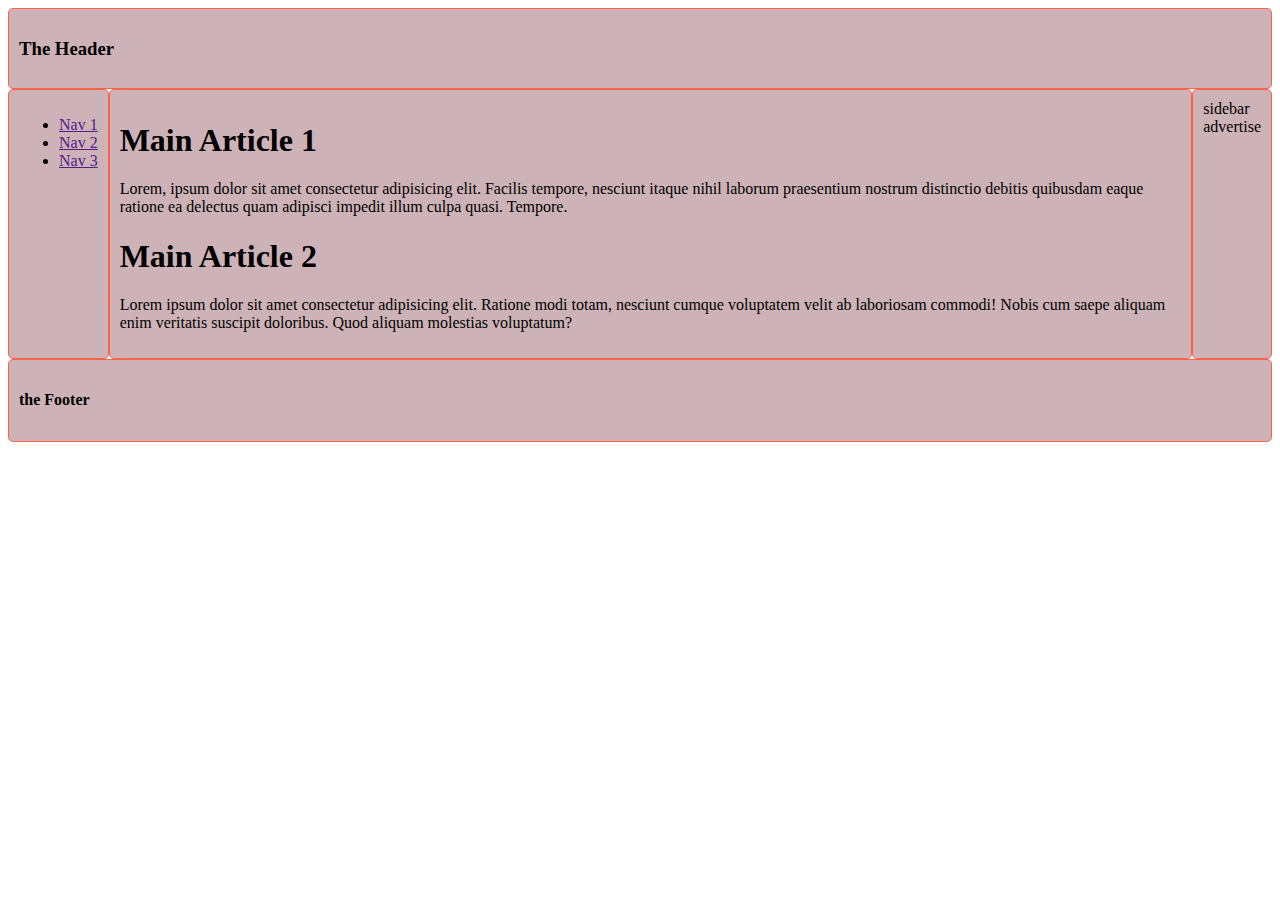
<file: responsive-ex2.html>
<!DOCTYPE html>
<html lang="en">
<head>
    <style>
        .header,.main,.nav,.sidebar,.footer{
            border: 1px solid tomato;
            padding: 10px;
            background-color: rgb(205, 179, 183);
            border-radius: 5px;
        }
        .header{
            grid-area: header;
        }
        .nav{
            grid-area: nav;
        }
        .main{
            grid-area: main;
        }
        .sidebar{
            grid-area: sidebar;
        }
        .footer{
            grid-area: footer;
        }
        .container{
            display: grid;
            grid-template-areas: 
            "header header header"
            "nav main sidebar"
            "footer footer footer";
        }
        @media screen and (max-width:700px){
            .container{
                grid-template-areas: 
                "header"
                "nav"
                "main"
                "sidebar"
                "footer";
            }
        
        }
            @media screen and (min-width:701px) and (max-width:1000px){
                .container{
                    grid-template-areas: 
                    "header header"
                    "nav main"
                    "nav sidebar"
                    "footer footer";
                }
            }
    </style>
    <meta charset="UTF-8">
    <meta name="viewport" content="width=device-width, initial-scale=1.0">
    <title>Area Layout</title>
</head>
<body class="container">
    <header class="header">
        <h3>The Header</h3>

    </header>
    <nav class="nav">
        <ul>
            <li><a href="">Nav 1</a></li>
            <li><a href="">Nav 2</a></li>
            <li><a href="">Nav 3</a></li>
        </ul>
    </nav>
    <main class="main">
        <h1>Main Article 1</h1>
        <p>Lorem, ipsum dolor sit amet consectetur adipisicing elit. Facilis tempore, nesciunt itaque nihil 
            laborum praesentium nostrum distinctio debitis quibusdam eaque ratione ea delectus quam adipisci impedit illum culpa quasi. Tempore.</p>
            <h1>Main Article 2</h1>
            <p>Lorem ipsum dolor sit amet consectetur adipisicing elit. Ratione modi totam, nesciunt cumque voluptatem velit ab laboriosam commodi! Nobis cum saepe aliquam enim veritatis suscipit doloribus. Quod aliquam molestias voluptatum?</p>
    </main>
    <aside class="sidebar">
        <div>sidebar</div>
        <div>advertise</div>
    </aside>
    <footer class="footer">
        <h4>the Footer</h4>
    </footer>
</body>
</html>
</file>
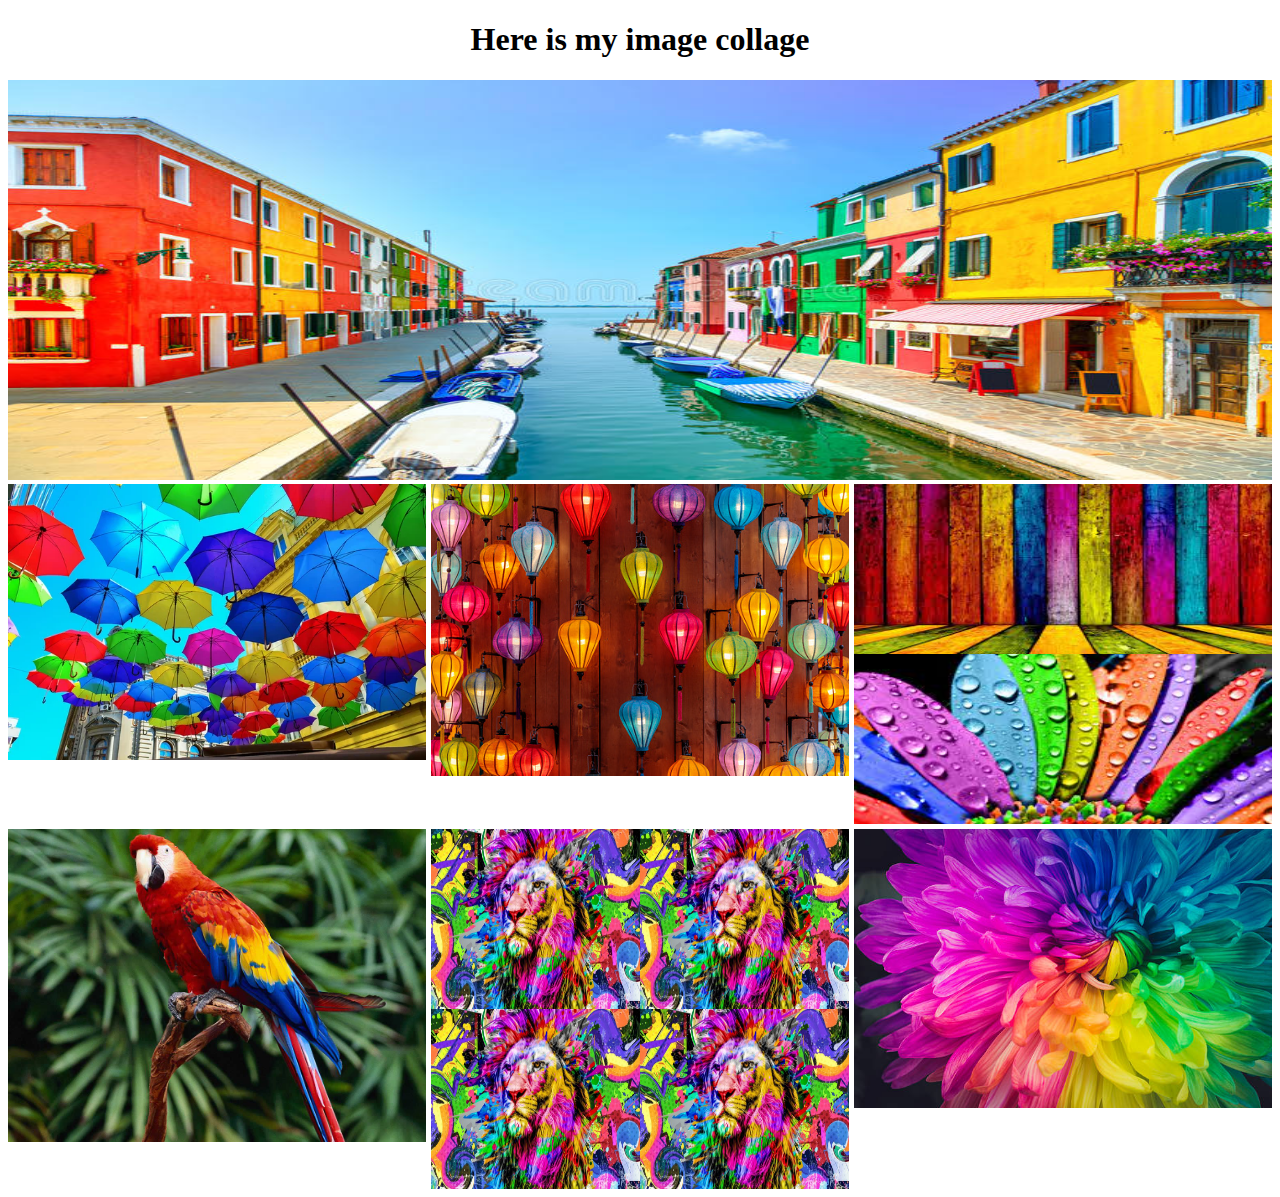
<file: responsove-ex1.html>
<!DOCTYPE html>
<html lang="en">
<head>
    <style>
        h1{
            text-align: center;
        }
        .a img{
            width: 100%;
            height: 400px;;
        }
        .container{
            display: grid;
            grid-template-columns: repeat(3,1fr);
            gap: 5px;
        }
        img{
            width: 100%;
        }
     .sub{
        display: flex;
        flex-direction: column;
     }
     .sub img{
        height: 170px;
     }
     .subs{
        display: grid;
        grid-template-columns: repeat(2,1fr);
     }
     .subs img{
        height: 180px;
     }
    </style>
    <meta charset="UTF-8">
    <meta name="viewport" content="width=device-width, initial-scale=1.0">
    <title>Example -1</title>
</head>
<body>
    <h1>Here is my image collage</h1>
    <div class="a"><img src="/images/A.jpg" alt=""></div>
    <div class="container">
        <img src="/images/B.jpg" alt="">
        <img src="/images/C.jpg" alt="">
        <div class="sub">
            <img src="/images/D.jpg" alt=""><img src="/images/E.jpg" alt="">
        </div>
        <img src="/images/F.jpg" alt="">
        <div class="subs">
            <img src="/images/G.jpg" alt=""><img src="/images/G.jpg" alt=""><img src="/images/G.jpg" alt=""><img src="/images/G.jpg" alt="">
        </div>
        <img src="/images/I.jpg" alt="">
    </div>
</body>
</html>
</file>
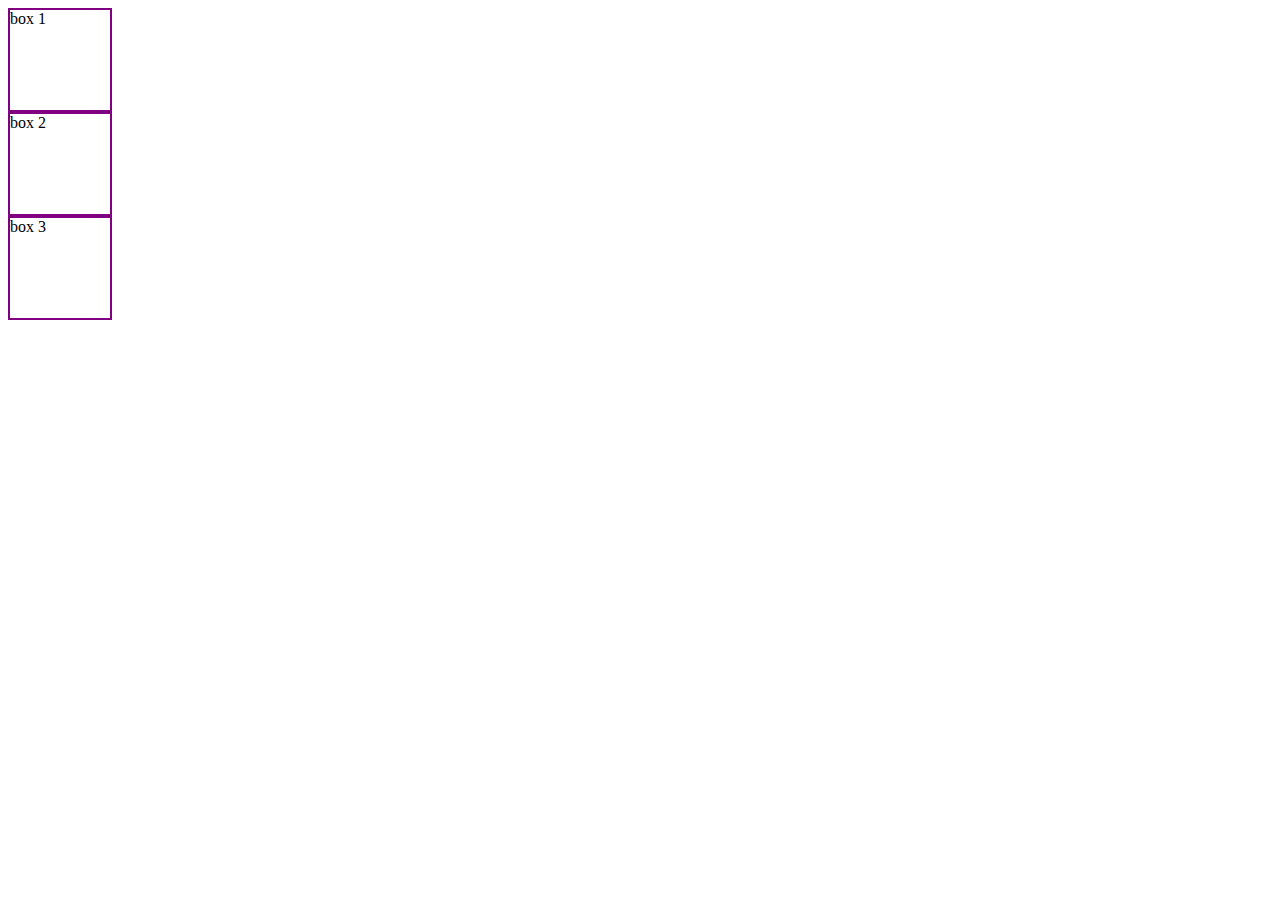
<file: transition.html>
<!DOCTYPE html>
<html lang="en">
<head>
    <meta charset="UTF-8">
    <meta name="viewport" content="width=device-width, initial-scale=1.0">
    <title>Transition</title>
    <style>
        .box{
            width: 100px;
            height: 100px;
            border: 2px solid purple;
            transition:width 4s linear,transform 5s linear;
        }
        
        .box:hover{
            /* width: 300px; */
            transform: rotate(45deg) translateX(300px) scale(1.25);
        }
    </style>
</head>
<body>
    <div class="container">
        <div class="box"> box 1</div>
        <div class="box"> box 2</div>
        <div class="box"> box 3</div>
    </div>
</body>
</html>
</file>
<file: influence-gear.css>
@import url('https://fonts.googleapis.com/css2?family=Open+Sans:ital,wght@0,300..800;1,300..800&family=Poppins:ital,wght@0,100;0,200;0,300;0,400;0,500;0,600;0,700;0,800;0,900;1,100;1,200;1,300;1,400;1,500;1,600;1,700;1,800;1,900&family=Work+Sans:ital,wght@0,100..900;1,100..900&display=swap');

ul{
    display: flex;
    justify-content:space-around;
    list-style: none;
    align-items: center;
}
ul>div{
    display: flex;
   gap: 20px;
   margin-left: 500px;
}
ul a{
    text-decoration: none;
    color: #3A3A3A;
}
.sp{
    font-weight: bold;
    font-size: 2em;
}
div li{
    font-size: 1em;
   

}
.first{
    height: auto;
    display: flex;
    justify-content: center;
    align-items: center;
    gap: 135px;
    background-color: #fffdfd;

}
.first h1{
    height:130px;
    width:  582px;
    font-size: 4em;
    font-weight: bold;
}
.first p{
     height:60px;
    width:  505px;
    font-size: 1em;
    font-weight: 600;
    color: #3A3A3A;
}
.btn{
    height: 44hug;
    width: 190hug;
    background-color: #E02C6D;
    color: #FFFFFF;
    padding: 10px 56px 10px 24px;
    font-size: 1em;
    font-weight: bold;
}
.first button{
    border-radius: 30px;
}
#img{
    height: 475px;
    width: 475px;
}
.first img{
    background-image: url(/images/logos/Circle\ design.svg);
}
.cart{
  
    height: 110px;
    width: 1110px;
    display: grid;
    grid-template-columns: repeat(7,1fr);
    gap:61px;
    margin-top: 50px;
   margin-left: 400px;
   align-items: center;
   justify-content: center;
}

.collection{
   
   
  width: 2000px;
    display: flex;
    flex-direction: column;
    justify-content: center;
    align-items: center;
}
.container{ 
     height:1662px;
    width: 1047px;
    display: grid;
    grid-template-columns: repeat(3,1fr);
    gap: 15px;
}
.fon{
font-family:Poppins;
}
.head{
    height: 4em;
    width: 17em;
    font-size: 2em;
    font-weight: 500;
   
    text-align: center;

}
.color{
    color:#3A3A3A;
}
.box{
    height: 475px;
    width: 347px;
    box-shadow: #3A3A3A;
    

}
.box img{
    height: 256px;
    width: 300px;
}
.para{
    font-size: 24px;
    opacity: 0.8;
}
.paraone span{
    color: orange;
}
.paraone{
    opacity: 0.8;
}
.paratwo{
font-size: 14px;
font-weight: 600;
color: #787885;

}
.features{
 display: flex;
 align-items: center;
 justify-content: center;
 height: 270px;
 width: 1110px;
margin: 100px auto;
gap: 90px;
}
.features img{
    width: 404px;
}
.wri{
    height: 224px;
    width: 610px;
   
}
.wri h1{
    color: #0A0826;
    font-size: 38px;
    font-weight: bold;
    height: 60px;
    width: 610px;
    margin-bottom: 0px;
}
.wri p{
    width: 501px;
    height: 88px;
    color: #6C6C6C;
    font-size: 16px;
    font-weight: bold;
    margin-top: 0px;
    margin-bottom: 0px;
}
.wri botton{
 margin-top: 0px;
}
.foot{
    height: 400px;
    display: flex;
    flex-direction: column;
    justify-content: center;
    align-items: center;
    background-color:rgb(33, 9, 33);
}
.foot h1{
    height: 36px;
    width: 243px;
    font-size: 24px;
    font-weight: bold;
    color: white;
}
.foot p{
    font-size: 14px;
    font-weight: bold;
    color: white;
}
.foot div{
    display: flex;
   gap: 20px;
}
.foot img{
    height: 32px;
    width: 32px;
   filter: grayscale(100%);
  
}
@media screen and (max-width:600px){
    .first{
        flex-direction:column-reverse;
        
    }
    ul{
        flex-direction: column;
        
    }
    ul div{
        display: none;
        margin: 0px;
    }
  .cart{
    height: auto;
    width: 100%;
  grid-template-columns: repeat(4, 1fr);
  grid-template-rows: auto auto;   /* 2 rows */
  gap: 20px;

  align-items: center;     /* vertical alignment */
  justify-items: center;
  margin-left: 0px;
  }
  .first>div{
    display: flex;
    flex-direction: column;
    justify-content: center;
    align-items: center;
  }
  .first h1{
    width: 98%;
    height: auto;
  }
  .first p{
    height: 65px;
    width: 360px;
  }
  .collection{
    height: auto;
    width: 100%;
  }
  .container{
    grid-template-columns: repeat(1,1fr);
    height: auto;
    width: 100%;
   
  }
  .head{
    height: auto;
    width: 100%;
  }
.box{
    margin-left: 110px;
    margin-bottom: 50px;
}
.features{
    flex-direction: column-reverse;
    height: auto;
    width: 100%;
}
.wri{
    height: auto;
    width: 100%;
    display: flex;
    flex-direction: column;
    align-items: center;
    justify-content: center;
    gap: 20px;

}
.wri h1{
    height:auto;
    width: 100%;
    text-align: center;
}

}
</file>
<file: responsive-chall1.css>
.first{
    background-color: #f3a9b9;
    width: 1830px;
    height: 800px;
    display: flex;
    align-items: center;

}
.first div{
    height: 505px;
    width: 707px;
    margin-left: 240px;
}
.first img{
    height: 800px;
    width: 600px;
    margin-right: 200px;
    margin-left: 99px;
}
.first h1{
    height: 250px;
    width: 700px;
    font-weight: bold;
    font-size: 80px;
}
.first p{
    height: 90px;
    width: 630px;
    font-size: 20px;
    color: #272727;
    margin-bottom: 0px;
}
.first button{
    height: 55px;
    width : 156px;
    border-radius: 5px;
    background-color: #E55473;
    margin-top: 0px;
cursor: pointer;
padding: auto;
    
}
@media screen and (max-width:600px){
    .first{
        width: 100%;
        height: auto;
        flex-direction: column;

    }
    .first div{
        width: 100%;
        margin-left: 0px;
    }
    .first h1{
        width: 100%;
        height: auto;
      
    }
    .first p{
        width: 100%;
        height: auto;
    }
    .first img{
        height:100%;
        width: 100%;
        
        margin-top: 100px;
    }
}
.second{
   
    height: 132px;
    width: 590px;
   margin-left: 550px;
   text-align: center;
}
.second p{
    height: 90px;
    width: 590px;
}
#three{
    display: flex;
    gap: 100px;
    justify-content: center;
    align-items: center;
}
#a{
    background-color: #A72162;

}

#c{
    background-color: #477D11;
}
.flower{
        border-top-left-radius: 190px;
    border-top-right-radius: 190px;
    height: 100%;
}
#b{
    background-color: #0597A0;
  
}
#three div{
    display: flex;
    flex-direction: column;
    
    align-items: center;
}
@media screen and (max-width:600px){
  .second{
    width: 100%;
    margin: 0px;
  }
  .second p{
    width: 100%;
    height: auto;
  }
    #three{
        flex-direction: column;
        gap: 50px;
    }
    #three div{
        width: 100%;
    }
}
#forth{
    margin-top: 50px;
    margin-bottom: 100px;
    display: flex;
    gap: 150px;
    align-items: center;
    justify-content: center;
    background-color: #272727;
    width: 1440px;
    height: 320px;
    margin-left: 200px;
}
#forth div{
   
    display: flex;
    flex-direction: column;
   
    align-items: center;
   
}
@media screen and (max-width:600px){
    #forth{
        flex-direction: column;
        width: 100%;
        height: auto;
        margin-left: 0px;
        margin-top: 20px;
    }
}
#five{
    background-color: #E55473;
    height: 620px;

}
#five div{
    margin-left: 395px;
  
}
#five h1{
   margin-bottom: 0px;}
#pic{
    height: 420px;
    width: 318px;
    margin-right: 400px;
}
@media screen and (max-width:600px){
    #five{
        height: auto;
    }
    #five div{
        margin: 0px;
        
    }
 
    #pic{
        height: auto;
        width: 100%;
        margin: 0px;
    }
}
#econd{
    display: flex;
    gap: 20px;
    justify-content: center;
    align-items: center;
    margin-left: 100px;
    margin-bottom: 100px;
}
@media screen and (max-width:600px){
    #econd{
        flex-direction: column;
        width: 100%;
        margin: 0px;
    }
    #econd img{
        width: 100%;
        height: auto;
    }
}
</file>
